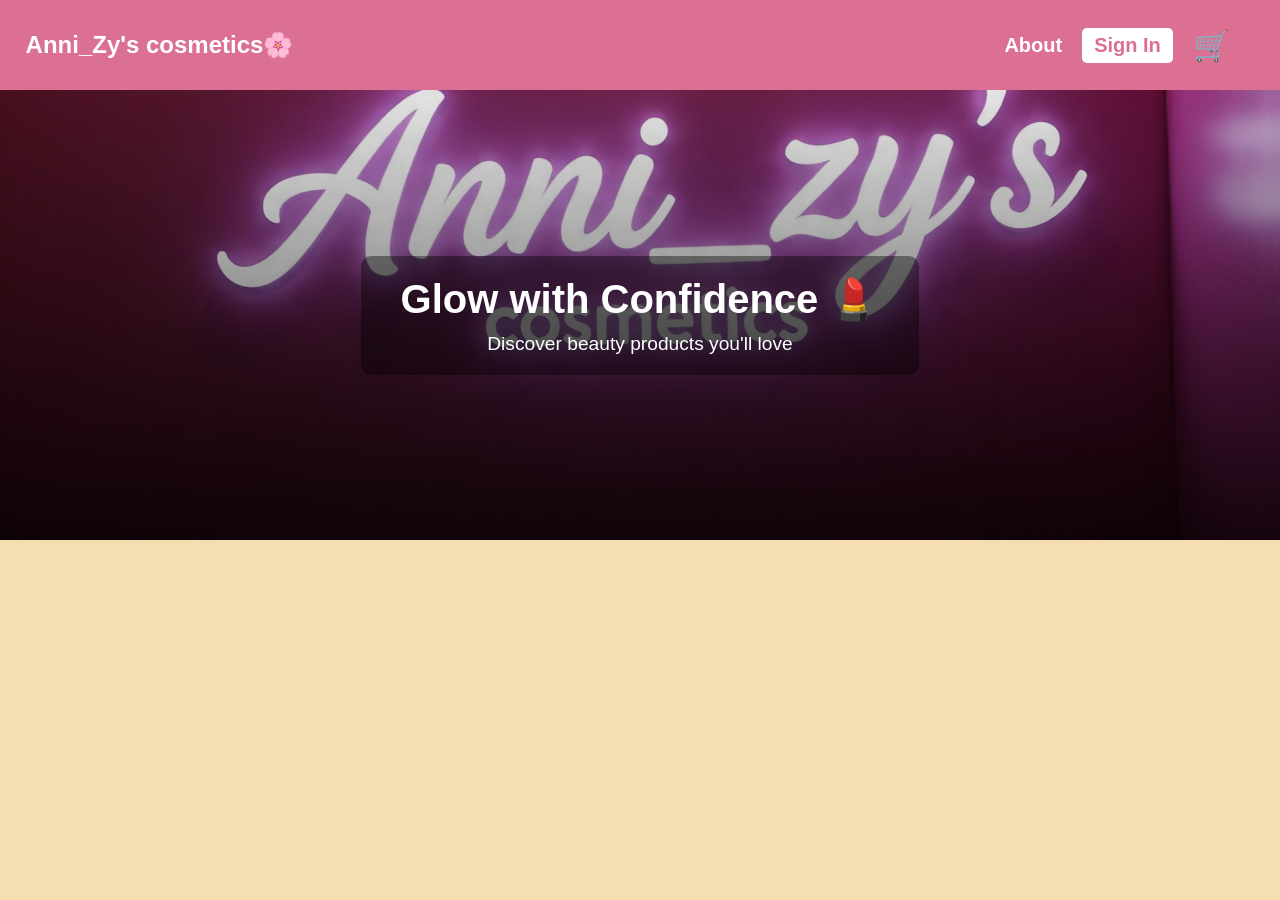
<file: Anni_Zy's cosmetics/index.html>
<!DOCTYPE html>
<html lang="en">
<head>
    <meta charset="UTF-8">
    <link rel="stylesheet" href="style.css">
    <title>Anni_Zy's cosmetics🌸</title>
    <link rel="icon" href="anny c.jpg">
    <audio id="add-sound" src="https://cdn.pixabay.com/download/audio/2022/03/15/audio_1a1c0e64ce.mp3" preload="auto"></audio>
</head>
<body>

  <nav>
    <h1>Anni_Zy's cosmetics🌸</h1>
    <ul class="hero">
        <li><a href="about.html">About</a></li>
        <li class="signin"><a href="login.html">Sign In</a></li>
        <li class="cart"><a href="cart.html">🛒</a></li>
    </ul>
  </nav>

  <section class="hero-banner">
    <div class="overlay-text">
      <h2>Glow with Confidence 💄</h2>
      <p>Discover beauty products you'll love</p>
    </div>
  </section>

  <div id="products"></div>

  <script src="script.js"></script>
</body>
</html>
</file>
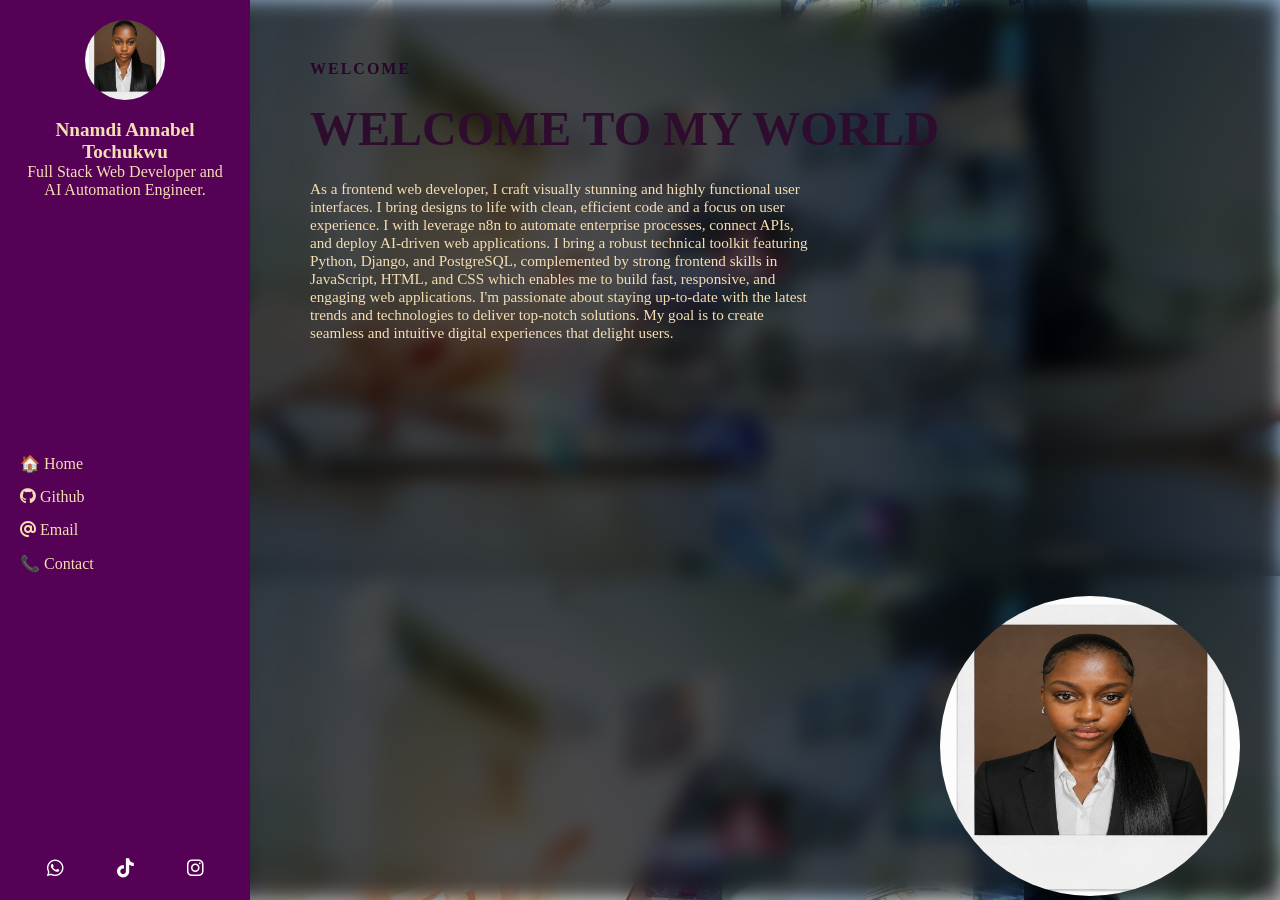
<file: My folio/index.html>
<!DOCTYPE html>
<html lang="en">
<head>
  <meta charset="UTF-8" />
  <meta name="viewport" content="width=device-width, initial-scale=1.0"/>
  <title>Anni's Portfolio</title>
  <link rel="stylesheet" href="https://cdnjs.cloudflare.com/ajax/libs/font-awesome/6.7.2/css/all.min.css">
  <link rel="stylesheet" href="style.css"/>
</head>
<body>
  <div class="container">
    <!-- Sidebar -->
    <aside class="sidebar">
      <div class="profile">
        <img src="ANNI.jpg" alt="Profile Photo" />
        <h2>Nnamdi Annabel Tochukwu</h2>
        <p>Full Stack Web Developer and AI Automation Engineer.</p>
      </div>
      <nav>
        <ul>
          <li><a href="#">🏠 Home</a></li>
          <li><a href="https://github.com/Anni23-dev"><i class="fa-brands fa-github"></i> Github</a></li>
          <li><a href="nnamdiannabel@gmail.com"><i class="fa-solid fa-at"></i> Email</a></li>
          <li><a href="tel:09069164459">📞 Contact</a></li>
        </ul>
      </nav>
      <div class="social">
        <a href="https://wa.me/+2349069164459"><i class="fa-brands fa-whatsapp"></i></a>
        <a href="#"><i class="fa-brands fa-tiktok"></i></a>
        <a href="#"><i class="fa-brands fa-instagram"></i></a>
      </div>
    </aside>

    <!-- Main Content -->
    <main class="main-content slide-in">
      <p class="intro-text">WELCOME</p>
      <h1><span>WELCOME TO MY WORLD</span></h1>
      <p class="description">
      As a frontend web developer, I craft visually stunning and highly 
      functional user interfaces. I bring designs to life with clean, efficient
      code and a focus on user experience. I with leverage n8n to automate enterprise
       processes, connect APIs, and deploy AI-driven web applications. 
       I bring a robust technical toolkit featuring Python, Django,
        and PostgreSQL, complemented by strong frontend skills in JavaScript,
         HTML, and CSS which enables me to build fast, responsive, 
         and engaging web applications. I'm passionate about 
       staying up-to-date with the latest trends and technologies 
      to deliver top-notch solutions. My goal is to create seamless and intuitive
      digital experiences that delight users.
      </p>
      <div class="image-overlay">
        <img src="ANNI.jpg" alt="Ann" />
      </div>
    </main>
  </div>

  <script src="script.js"></script>
</body>
</html>
</file>
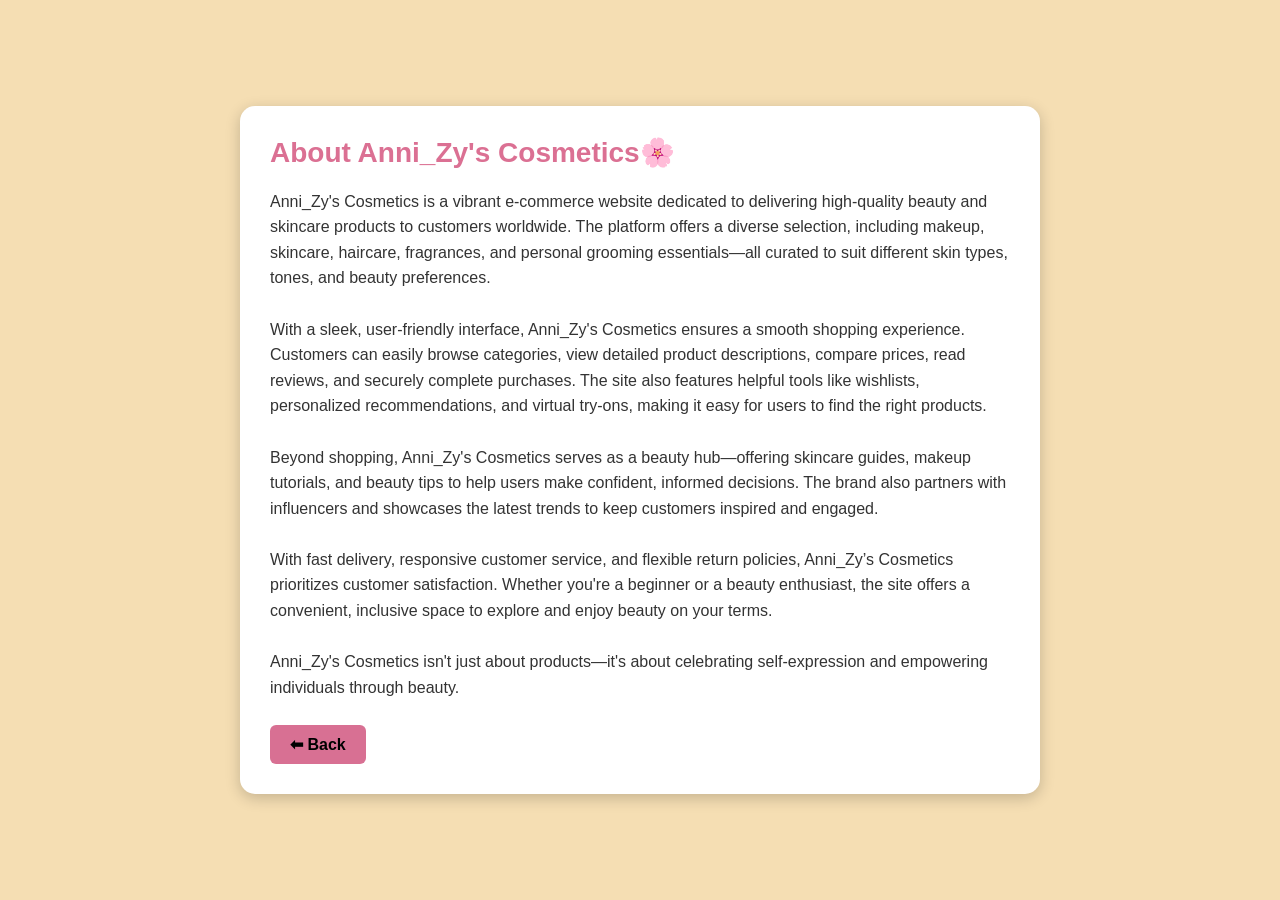
<file: Anni_Zy's cosmetics/about.html>
<!DOCTYPE html>
<html lang="en">
<head>
    <meta charset="UTF-8">
    <meta name="viewport" content="width=device-width, initial-scale=1.0">
    <title>About Anni_Zy🌸</title>
</head>
<body>
    <div class="card">
    <h1>About Anni_Zy's Cosmetics🌸</h1>
    <p>
      Anni_Zy's Cosmetics is a vibrant e-commerce website dedicated to delivering high-quality beauty and skincare products to customers worldwide. The platform offers a diverse selection, including makeup, skincare, haircare, fragrances, and personal grooming essentials—all curated to suit different skin types, tones, and beauty preferences.
      <br><br>
      With a sleek, user-friendly interface, Anni_Zy's Cosmetics ensures a smooth shopping experience. Customers can easily browse categories, view detailed product descriptions, compare prices, read reviews, and securely complete purchases. The site also features helpful tools like wishlists, personalized recommendations, and virtual try-ons, making it easy for users to find the right products.
      <br><br>
      Beyond shopping, Anni_Zy's Cosmetics serves as a beauty hub—offering skincare guides, makeup tutorials, and beauty tips to help users make confident, informed decisions. The brand also partners with influencers and showcases the latest trends to keep customers inspired and engaged.
      <br><br>
      With fast delivery, responsive customer service, and flexible return policies, Anni_Zy’s Cosmetics prioritizes customer satisfaction. Whether you're a beginner or a beauty enthusiast, the site offers a convenient, inclusive space to explore and enjoy beauty on your terms.
      <br><br>
      Anni_Zy's Cosmetics isn't just about products—it's about celebrating self-expression and empowering individuals through beauty.
    </p>
    <div class="btn"><a href="index.html">⬅ Back</a></div>
  </div>

<style>
    * {
      margin: 0;
      padding: 0;
      box-sizing: border-box;
    }

    body {
      background-color: #f5deb3;
      font-family: Arial, sans-serif;
      display: flex;
      justify-content: center;
      align-items: center;
      min-height: 100vh;
      padding: 20px;
    }

    .card {
      background-color: #fff;
      border-radius: 15px;
      box-shadow: 0 4px 15px rgba(0, 0, 0, 0.2);
      max-width: 800px;
      padding: 30px;
    }

    .card h1 {
      font-size: 28px;
      color: palevioletred;
      margin-bottom: 20px;
    }

    .card p {
      font-size: 16px;
      color: #333;
      line-height: 1.6;
    }

    .btn {
      margin-top: 25px;
    }

    .btn a {
      background-color: #d87093;
      text-decoration: none;
      color: black;
      padding: 10px 20px;
      border-radius: 6px;
      font-weight: bold;
      display: inline-block;
    }

    .btn a:hover {
      background-color: #808080;
      transition: all ease 0.5s;
      color: black;
    }
    @media (max-width: 768px) {
  body {
    padding: 10px;
    align-items: flex-start;
  }

  .card {
    padding: 20px;
    max-width: 100%;
    border-radius: 10px;
  }

  .card h1 {
    font-size: 24px;
    text-align: center;
  }

  .card p {
    font-size: 15px;
    text-align: justify;
  }

  .btn {
    text-align: center;
    margin-top: 20px;
  }

  .btn a {
    font-size: 14px;
    padding: 8px 16px;
  }
}

@media (max-width: 480px) {
  .card {
    padding: 15px;
  }

  .card h1 {
    font-size: 20px;
  }

  .card p {
    font-size: 14px;
  }

  .btn a {
    font-size: 13px;
    padding: 7px 14px;
  }
}

</style>

</p>
</body>
</html>
</file>
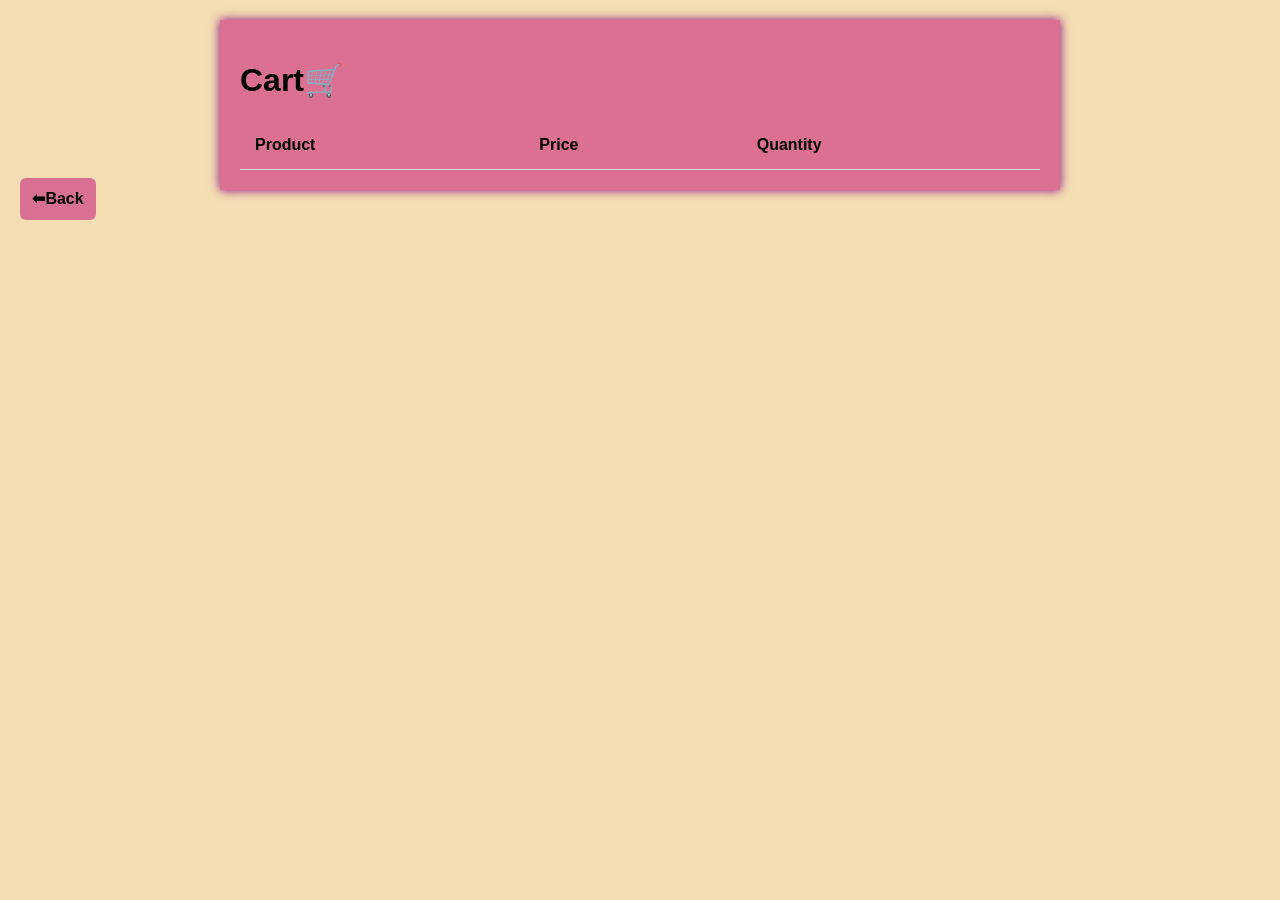
<file: Anni_Zy's cosmetics/cart.html>
<!DOCTYPE html>
<html lang="en">
<head>
    <meta charset="UTF-8">
    <meta name="viewport" content="width=device-width, initial-scale=1.0">
    <link rel="stylesheet" href="cart.css">
    <title>cart</title>
</head>
<body>
  <div class="cart-container">
    <h1>Cart🛒</h1>
    <table class="cart-table">
      <thead>
        <tr>
          <th>Product</th>
          <th>Price</th>
          <th>Quantity</th>
        </tr>
      </thead>
      <tbody id="cartBody">
      </tbody>
    </table>
  </div>
  <div class="Back"><a href="index.html">⬅Back</a></div>
  <script src="cart.js"></script>
</body>
</html>
</file>
<file: Anni_Zy's cosmetics/style.css>
* {
    margin: 0;
    padding: 0;
    overflow-x: hidden;
}

body {
    background-color: hsl(39, 77%, 83%);
    font-family: Arial, sans-serif;
}

nav {
    background-color: palevioletred;
    height: 10vh;
    display: flex;
    align-items: center;
    justify-content: space-between;
    padding: 0 2%;
}

nav h1 {
    color: white;
}


.hero {
    display: flex;
    font-size: 20px;
    list-style-type: none;
    align-items: center;
    margin-right: 2%;
    gap: 20px;
}

.hero li {
    list-style: none;
}

.hero li a {
    color: white;
    text-decoration: none;
    font-weight: bold;
}

.hero li a:hover {
    text-decoration: underline;
}

.signin {
    padding: 6px 12px;
    border-radius: 5px;
    background-color: white;
}

.signin a {
    color: palevioletred !important;
}

.signin a:hover {
    background-color: #ffe4f0;
    transition: background-color 0.3s ease;
    text-decoration: none;
}

.cart a {
    font-size: 150%;
    text-decoration: none;
}

.hero-banner {
    background: linear-gradient(rgba(0, 0, 0, 0.1), rgba(0, 0, 0, 0.8)), url(anny\ c.jpg);
    /* backdrop-filter: blur(10px) brightness(50%); */
    background-size: cover;
    background-position: center;
    height: 50vh;
    position: relative;
    display: flex;
    align-items: center;
    justify-content: center;
    text-align: center;
    color: white;
    margin-bottom: -130px; 
}

.overlay-text {
    background-color: rgba(0, 0, 0, 0.4);
    padding: 20px 40px;
    border-radius: 10px;
}

.overlay-text h2 {
    font-size: 2.5em;
    margin-bottom: 10px;
}

.overlay-text p {
    font-size: 1.2em;
}

#products {
    display: grid;
    grid-template-columns: repeat(auto-fill, minmax(220px, 1fr));
    gap: 30px;
    padding: 100px 30px 30px 30px;
    justify-items: center;
    position: relative;
    z-index: 1;
    margin-top: -40px; 
}

#products > div {
    background-color: white;
    border-radius: 15px;
    padding: 15px;
    margin: 10px;
    box-shadow: 0 4px 10px rgba(0,0,0,0.1);
    text-align: center;
    transition: transform 0.3s ease;
    width: 220px;
}

#products > div:hover {
    transform: translateY(-5px);
    box-shadow: 0 8px 16px rgba(0,0,0,0.2);
}

#products img {
    width: 120px;
    height: 120px;
    border-radius: 50%;
    object-fit: cover;
    margin-bottom: 10px;
    box-shadow: 0 0 5px rgba(0,0,0,0.2);
}

#products p {
    margin: 8px 0;
    font-size: 16px;
    color: #333;
}

#products button {
    background-color: palevioletred;
    padding: 10px 20px;
    border: none;
    border-radius: 6px;
    margin-top: 10px;
    color: white;
    cursor: pointer;
    font-weight: bold;
}

#products button:hover {
    background-color: #d87093;
    transition: all ease 0.3s;
}

.clicked {
    animation: pulse 0.3s ease-in-out;
    transform: scale(1.1);
}

@keyframes pulse {
    0% {
        transform: scale(1);
        box-shadow: 0 0 0 rgba(0, 0, 0, 0);
    }
    50% {
        transform: scale(1.15);
        box-shadow: 0 0 10px palevioletred;
    }
    100% {
        transform: scale(1);
        box-shadow: 0 0 0 rgba(0, 0, 0, 0);
    }
}
@media (max-width: 768px) {
    nav {
        flex-direction: column;
        align-items: flex-start;
        height: auto;
        padding: 10px 2%;
    }

    nav h1 {
        margin-bottom: 10px;
    }

    .hero {
        flex-direction: column;
        align-items: flex-start;
        gap: 10px;
        font-size: 16px;
    }

    .signin {
        padding: 5px 10px;
    }

    .hero-banner {
        height: 40vh;
        margin-bottom: -100px;
        padding: 10px;
        text-align: center;
    }

    .overlay-text {
        padding: 15px 20px;
    }

    .overlay-text h2 {
        font-size: 1.8em;
    }

    .overlay-text p {
        font-size: 1em;
    }

    #products {
        padding: 80px 15px 20px 15px;
        grid-template-columns: 1fr;
        gap: 20px;
        margin-top: -30px;
    }

    #products > div {
        width: 90%;
        margin: 0 auto;
    }

    #products img {
        width: 100px;
        height: 100px;
    }

    #products button {
        width: 100%;
        padding: 10px;
    }
}
@media (max-width: 480px) {
    .overlay-text h2 {
        font-size: 1.5em;
    }

    .overlay-text p {
        font-size: 0.9em;
    }

    .hero {
        font-size: 14px;
    }

    nav h1 {
        font-size: 1.2em;
    }

    .signin a {
        font-size: 14px;
    }
}
</file>
<file: My folio/style.css>
* {
  margin: 0;
  padding: 0;
  box-sizing: border-box;
  font-family: cursive;
}

body {
  background: url(img.jpg);
  backdrop-filter: blur(10px) brightness(30%);
  color: wheat;
  display: flex;
  min-height: 100vh;
}

.container {
  display: flex;
  width: 100%;
}

/* Sidebar */
.sidebar {
  background: rgb(85, 1, 85);
  width: 250px;
  padding: 20px;
  display: flex;
  flex-direction: column;
  justify-content: space-between;
}

.profile {
  text-align: center;
}

.profile img {
  border-radius: 70%;
  width: 80px;
  height: 80px;
  object-fit: cover;
  margin-bottom: 10px;
}

.profile h2 {
  font-size: 1.2rem;
  margin-top: 5px;
  color: wheat;
}
.profile p{
    color: wheat;
}

nav ul {
  list-style: none;
  padding: 0;
}

nav li {
  margin: 15px 0;
}

nav a {
  text-decoration: none;
  color: wheat;
  font-weight: 500;
}

.social {
  display: flex;
  justify-content: space-around;
  margin-top: 30px;
}

.social a {
  color: white;
  font-size: 1.2rem;
}

/* Main Content */
.main-content {
  flex: 1;
  padding: 60px;
  position: relative;
  overflow: hidden;
  transform: translateX(100%);
  opacity: 0;
  transition: all 1s ease;
}

.main-content.slide-in {
  transform: translateX(0);
  opacity: 1;
}

.intro-text {
  color: rgb(41, 5, 41);
  letter-spacing: 2px;
  margin-bottom: 20px;
  font-weight: bolder;
}

.main-content h1 {
  font-size: 3rem;
  line-height: 1.3;
}

.main-content h1 span {
  color: rgb(46, 12, 46);
}

.description {
  margin-top: 20px;
  font-size: 0.95rem;
  color: wheat;
  max-width: 500px;
}

/* Image overlay styling */
.image-overlay {
  position: absolute;
  right: 40px;
  bottom: 0;
  width: 300px;
  height: auto;
  z-index: 0;
}

.image-overlay img {
  width: 300px;
  height: 300px;
  border-radius: 50%;
  mix-blend-mode: screen;
}
.profile, .intro-text, h1, .description, .image-overlay{
  opacity: 0;
  transform: translateY(20px);
  transition: opacity 5.5s, transform 5.5s;
}
.visible {
  opacity: 1;
  transform: translateY(0);
}
@media (max-width: 600px) {
  .sidebar {
    width: 90px;               /* smaller sidebar */
    padding: 15px 10px;
    height: 100vh;
  }

  .profile img {
    width: 50px;
    height: 50px;
    margin-bottom: 8px;
  }

  .profile h2, .profile p {
    display: none;             /* hide text to save space */
  }

  nav a {
    font-size: 0.9rem;
    display: flex;
    justify-content: center;   /* center icons/text */
  }

  nav li {
    margin: 12px 0;
  }

  .social {
    margin-top: 20px;
  }

  .social a {
    font-size: 1.1rem;
  }

  .main-content {
    padding: 40px 30px;
    height: 100vh;
    flex: 1;
    position: relative;
    overflow: hidden;
  }

  .intro-text {
    font-size: 1rem;
    margin-bottom: 15px;
  }

  .main-content h1 {
    font-size: 2rem;
  }

  .description {
    font-size: 0.9rem;
    max-width: 100%;
  }

  .image-overlay {
    position: absolute;
    right: 20px;
    bottom: 20px;
    width: 140px;
    height: 140px;
    z-index: 0;
  }

  .image-overlay img {
    width: 140px;
    height: 140px;
    border-radius: 50%;
    mix-blend-mode: screen;
  }

  /* Keep sidebar links readable */
  nav a {
    white-space: nowrap;
  }
}
</file>
<file: Anni_Zy's cosmetics/cart.css>
body {
  font-family: Arial, sans-serif;
  background-color: #f5deb3;
  margin: 0;
  padding: 20px;
  overflow-x: hidden;
}

.cart-container {
  max-width: 800px;
  margin: 0 auto;
  background-color: palevioletred;
  padding: 20px;
  box-shadow: 0 0 10px #800080;
  border: none;
}

.cart-table {
  width: 100%;
  border-collapse: collapse;
}

.cart-table th,
.cart-table td {
  padding: 15px;
  text-align: left;
  border-bottom: 1px solid #ddd;
}

.cart-table img {
  width: 60px;
  height: auto;
  margin-right: 10px;
}

.cart-table p {
  display: inline-block;
  vertical-align: middle;
  margin: 0;
}
.quantity-btn {
  padding: 6px 12px;
  font-size: 18px;
  background-color: #fff;
  border: 1px solid #555;
  border-radius: 4px;
  margin: 0 5px;
  cursor: pointer;
  color: #800080;
  font-weight: bold;
}

.quantity {
  font-size: 18px;
  font-weight: bold;
}

.cart-table td {
  vertical-align: middle;
}
.Back a{
  background-color: #d87093;
  text-decoration: none;
  color: black;
  padding: 1%;
  border: none;
  border-radius: 6px;
  font-weight: bolder;
}
.Back a:hover{
  background-color: #808080;
  transition: all ease 0.5s;
  color: black;
  font-weight: bolder;
}
@media (max-width: 768px) {
  .cart-container {
    padding: 15px;
  }

  .cart-table {
    display: block;
    width: 100%;
    overflow-x: auto;
    white-space: nowrap;
  }

  .cart-table th,
  .cart-table td {
    padding: 10px;
    font-size: 14px;
  }

  .cart-table img {
    width: 50px;
  }

  .quantity-btn {
    padding: 4px 8px;
    font-size: 16px;
    margin: 0 3px;
  }

  .quantity {
    font-size: 16px;
  }

  .Back a {
    display: inline-block;
    padding: 8px 12px;
    font-size: 14px;
    margin-top: 15px;
  }
}

@media (max-width: 480px) {
  .cart-container {
    padding: 10px;
  }

  .cart-table th,
  .cart-table td {
    font-size: 13px;
    padding: 8px;
  }

  .quantity-btn {
    font-size: 14px;
    padding: 3px 6px;
  }

  .Back a {
    font-size: 13px;
    padding: 6px 10px;
  }
}
</file>
